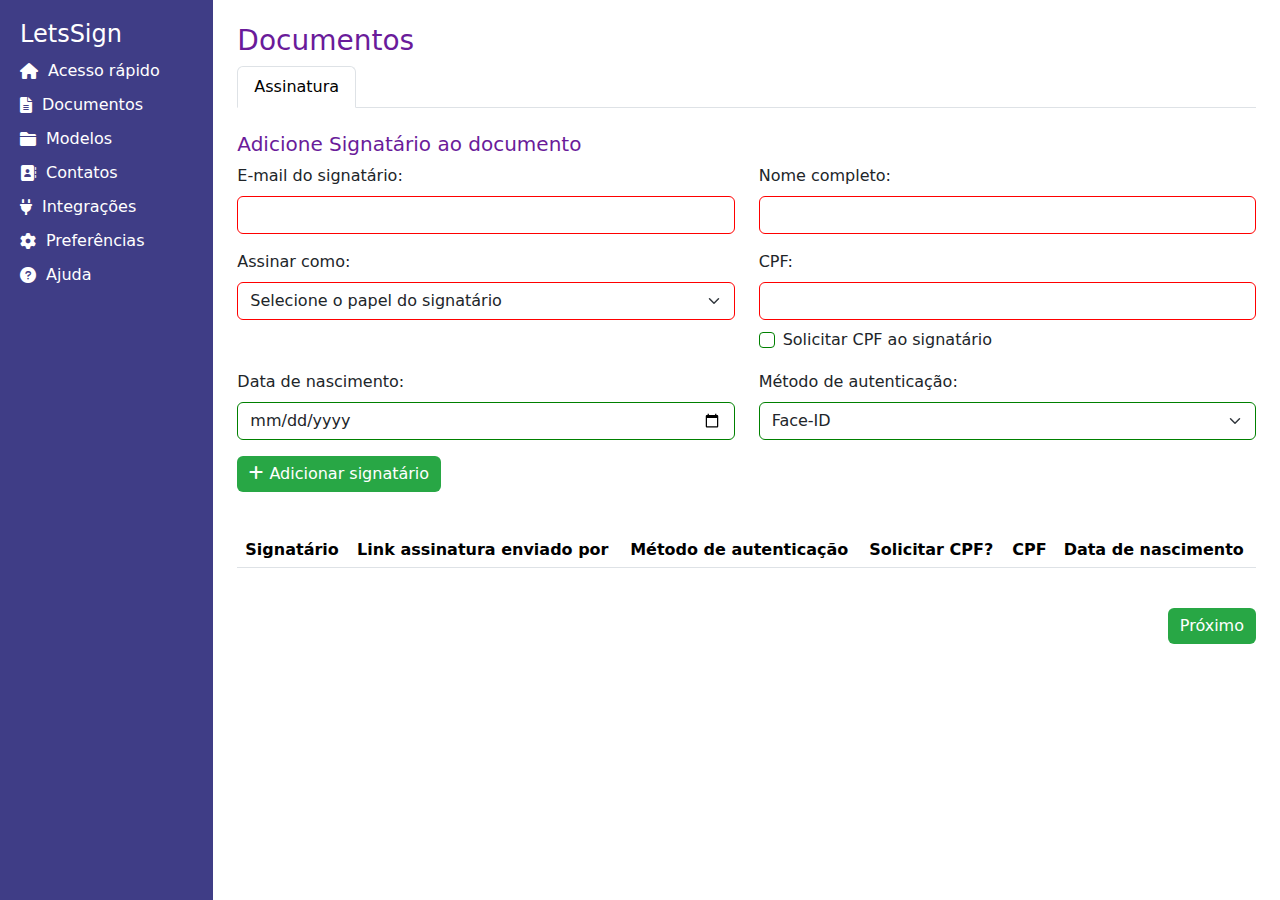
<file: index.html>
<!-- Adicione Font Awesome para os ícones -->

<head>
  <meta name="viewport" content="width=device-width, initial-scale=1.0">
  <meta name="description" content="Sistema de autenticação e assinatura digital com Face-ID.">

  <link href="https://cdn.jsdelivr.net/npm/bootstrap@5.3.0-alpha3/dist/css/bootstrap.min.css" rel="stylesheet">
  <link href="https://cdnjs.cloudflare.com/ajax/libs/font-awesome/6.0.0-beta3/css/all.min.css" rel="stylesheet">
  <link rel="stylesheet" href="/css/index.css">

</head>

<body>
  <div class="container-fluid">
    <div class="row">
      <!-- Sidebar -->
      <div class="col-md-2 sidebar d-none d-md-block">
        <h4>LetsSign</h4>
        <a href="#"><i class="fas fa-home"></i> Acesso rápido</a>
        <a href="#"><i class="fas fa-file-alt"></i> Documentos</a>
        <a href="#"><i class="fas fa-folder"></i> Modelos</a>
        <a href="#"><i class="fas fa-address-book"></i> Contatos</a>
        <a href="#"><i class="fas fa-plug"></i> Integrações</a>
        <a href="#"><i class="fas fa-cog"></i> Preferências</a>
        <a href="#"><i class="fas fa-question-circle"></i> Ajuda</a>
      </div>

      <!-- Main Content -->
      <div class="col-md-10 col-12 p-4">
        <h3 class="text-purple">Documentos</h3>
        <ul class="nav nav-tabs">

          <li class="nav-item">
            <a class="nav-link active" href="#">Assinatura</a>
          </li>

        </ul>

        <div class="form-section mt-4">
          <h5 class="text-purple">Adicione Signatário ao documento</h5>
          <form id="signatoryForm">
            <div class="row mb-3">
              <div class="col-md-6">
                <label for="email" class="form-label">E-mail do signatário:</label>
                <input type="email" class="form-control" id="email" required>
              </div>
              <div class="col-md-6">
                <label for="name" class="form-label">Nome completo:</label>
                <input type="text" class="form-control" id="name" required>
              </div>
            </div>
            <div class="row mb-3">
              <div class="col-md-6">
                <label for="role" class="form-label">Assinar como:</label>
                <select class="form-select" id="role" required>
                  <option value="">Selecione o papel do signatário</option>
                  <option value="parte">Parte</option>
                  <option value="testemunha">Testemunha</option>
                </select>
              </div>
              <div class="col-md-6">
                <label for="cpf" class="form-label">CPF:</label>
                <input type="text" class="form-control" id="cpf" required>
                <div class="form-check mt-2">
                  <input class="form-check-input" type="checkbox" id="requestCpf">
                  <label class="form-check-label" for="requestCpf">Solicitar CPF ao signatário</label>
                </div>
              </div>
            </div>
            <div class="row mb-3">
              <div class="col-md-6">
                <label for="birthdate" class="form-label">Data de nascimento:</label>
                <input type="date" class="form-control" id="birthdate">
              </div>
              <div class="col-md-6">
                <label for="authMethod" class="form-label">Método de autenticação:</label>
                <select class="form-select" id="authMethod" required>
                  <option value="face-id">Face-ID</option>
                  <option value="sms">SMS</option>
                  <option value="email">E-mail</option>
                </select>
              </div>
            </div>
            <button type="button" class="btn btn-success"><i class="fas fa-plus"></i> Adicionar signatário</button>
          </form>
        </div>
        <div class="table-responsive">
          <table class="table mt-4">
            <thead>
              <tr>
                <th>Signatário</th>
                <th>Link assinatura enviado por</th>
                <th>Método de autenticação</th>
                <th>Solicitar CPF?</th>
                <th>CPF</th>
                <th>Data de nascimento</th>
              </tr>
            </thead>
            <tbody id="signatoryTable">
              <!-- Signatories will be added here dynamically -->
            </tbody>
          </table>
        </div>

        <div class="d-flex justify-content-end mt-4">
          <a href="/sign.html" class="btn btn-success ">Próximo</a>
        </div>
      </div>
    </div>
  </div>
  <script src="/js/script.js"></script>
</body>
</file>
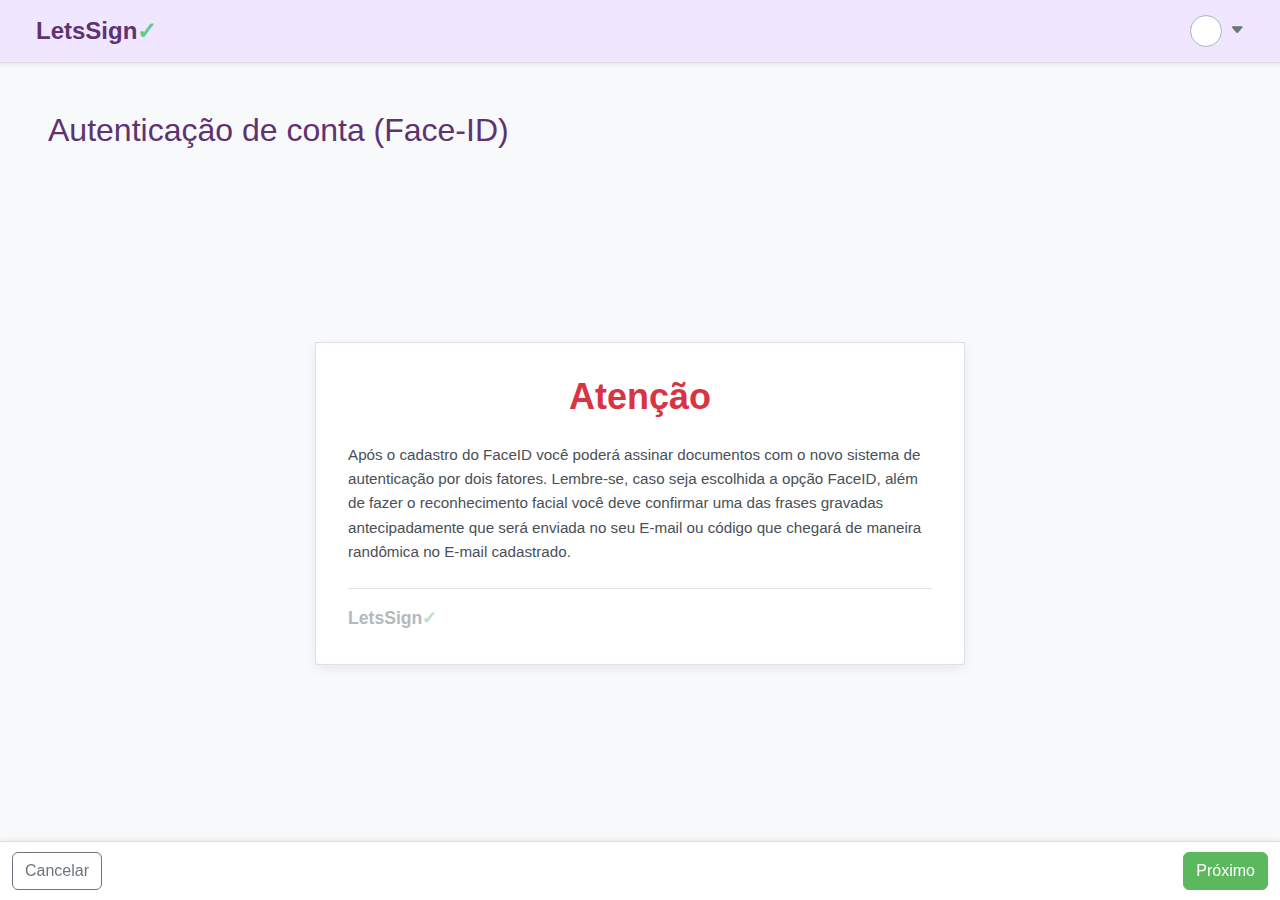
<file: sign.html>
<!DOCTYPE html>
<html lang="pt-BR">

<head>
  <meta charset="UTF-8">
  <meta name="viewport" content="width=device-width, initial-scale=1.0">
  <title>Autenticação de Conta</title>
  <link href="https://cdn.jsdelivr.net/npm/bootstrap@5.3.3/dist/css/bootstrap.min.css" rel="stylesheet"
    integrity="sha384-QWTKZyjpPEjISv5WaRU9OFeRpok6YctnYmDr5pNlyT2bRjXh0JMhjY6hW+ALEwIH" crossorigin="anonymous">
  <link href="https://cdn.jsdelivr.net/npm/bootstrap-icons@1.11.3/font/bootstrap-icons.min.css" rel="stylesheet">
  <link rel="stylesheet" href="/css/sign.css">

</head>

<body>

  <header class="header-custom shadow-sm">
    <div class="container-fluid d-flex justify-content-between align-items-center">
      <span class="logo-header">LetsSign<span class="check-mark">✓</span></span>
      <div class="profile-section d-flex align-items-center">
        <div class="profile-icon me-2"></div>
        <i class="bi bi-caret-down-fill"></i>
      </div>
    </div>
  </header>

  <div>
    <h2 class="page-title-custom text-start m-md-5">Autenticação de conta (Face-ID)</h2>
  </div>

  <main id="main-content" class="main-content py-4">

    <div class="card attention-card">

      <div class="card-body border">
        <h3 class="attention-title">Atenção</h3>
        <p>
          Após o cadastro do FaceID você poderá assinar documentos com o novo sistema de autenticação
          por dois fatores. Lembre-se, caso seja escolhida a opção FaceID, além de fazer o reconhecimento
          facial você deve confirmar uma das frases gravadas antecipadamente que será enviada no seu E-mail ou
          código que chegará de maneira randômica no E-mail cadastrado.
        </p>
        <div class="d-flex justify-content-between align-items-center mt-4 pt-3 border-top">
          <span class="logo-in-card opacity-50">LetsSign<span class="check-mark">✓</span></span>
        </div>
      </div>
    </div>
  </main>

  <div class="toast-container position-fixed bbottom-0 start-50 translate-middle-x">
    <div id="stepToast" class="toast align-items-center text-bg-primary border-0" role="alert" aria-live="assertive"
      aria-atomic="true">
      <div class="d-flex">
        <div class="toast-body">
          Você chegou ao final do processo!
        </div>
        <button type="button" class="btn-close btn-close-white me-2 m-auto" data-bs-dismiss="toast"
          aria-label="Close"></button>
      </div>
    </div>
  </div>

  <footer class="footer-buttons fixed-bottom">
    <div class="container-fluid d-flex justify-content-between align-items-center">
      <a href="/index.html" class="btn btn-outline-secondary">Cancelar</a>
      <button id="next-button" class="btn btn-success">Próximo</button>
    </div>
  </footer>

  <script src="https://cdn.jsdelivr.net/npm/bootstrap@5.3.3/dist/js/bootstrap.bundle.min.js"></script>
  <script src="/js/script.js"></script>

</body>

</html>
</file>
<file: css/index.css>
/* ######### Estilização do index ######### */

/* Estilo para a barra lateral */
.sidebar {
  background-color: #3f3d86;
  color: white;
  height: 100vh;
  padding: 20px;
}

.sidebar a {
  color: white;
  text-decoration: none;
  display: flex;
  align-items: center;
  margin: 10px 0;
}

.sidebar a i {
  margin-right: 10px;
}

.sidebar a:hover {
  text-decoration: underline;
}

/* Estilo para os botões */
.btn-success {
  background-color: #28a745;
  border: none;
}

.btn-success:hover {
  background-color: #218838;
}

.btn-danger {
  background-color: #ff4d4d;
  border: none;
}

.btn-danger:hover {
  background-color: #e60000;
}

/* Estilo para o texto roxo */
.text-purple {
  color: #6a1b9a;
}

/* Estilo para a tabela */
.table th,
.table td {
  vertical-align: middle;
}

/* Validação de campos */
input:invalid,
select:invalid {
  border-color: red;
}

input:valid,
select:valid {
  border-color: green;
}

/* ########## Estilização do do Step-1 ############ */

/* Estilo para o cabeçalho */
header .logo {
  font-size: 1.5rem;
  font-weight: bold;
  color: #3f3d86;
}

/* Estilo para o título principal */
main h2 {
  font-size: 1.8rem;
  font-weight: bold;
}

/* Estilo para a caixa de alerta */
.alert-box {
  background-color: #f8f9fa;
  border: 1px solid #dee2e6;
  border-radius: 8px;
  max-width: 600px;
}

.alert-box h3 {
  font-size: 1.5rem;
  font-weight: bold;
}

.alert-box p {
  font-size: 1rem;
  line-height: 1.5;
  color: #333;
}

/* Estilo para os botões */
.btn-success {
  background-color: #28a745;
  border: none;
}

.btn-success:hover {
  background-color: #218838;
}

.btn-danger {
  background-color: #ff4d4d;
  border: none;
}

.btn-danger:hover {
  background-color: #e60000;
}
</file>
<file: css/sign.css>
:root {
  --header-bg: #f0e6ff;
  /* Lilás bem claro para o header */
  --title-color: #5e3370;
  /* Roxo escuro para o título da página */
  --attention-red: #d93444;
  /* Vermelho para "Atenção" */
  --button-green: #63c98a;
  /* Verde para botões "Prosseguir" e "Próximo" */
  --logo-color-header: #5e3370;
  --logo-color-card: #6c757d;
  /* Cinza para o logo dentro do card */
  --page-main-bg: #f8f9fa;
  /* Cinza muito claro para o fundo principal (atrás do card) */
  --card-bg: #ffffff;
  --cancel-text-color: #d93444;
  --cancel-border-color: #ced4da;
  --profile-icon-bg: #ffffff;
  --profile-icon-border: #adb5bd;
  --profile-dropdown-color: #6c757d;
}

body {
  font-family: -apple-system, BlinkMacSystemFont, 'Segoe UI', Roboto,
    'Helvetica Neue', Arial, sans-serif;
  background-color: var(--page-main-bg);
  display: flex;
  flex-direction: column;
  min-height: 100vh;
  padding-bottom: 90px;
  /* Espaço para o footer fixo */
}

.header-custom {
  background-color: var(--header-bg);
  padding: 0.8rem 1.5rem;
  /* Aumentado o padding lateral */
  border-bottom: 1px solid #ddd;
  /* Adiciona uma borda sutil */
}

.logo-header {
  font-weight: bold;
  font-size: 1.5rem;
  color: var(--logo-color-header);
}

.logo-header .check-mark {
  color: var(--button-green);
}

.profile-section .profile-icon {
  width: 32px;
  height: 32px;
  background-color: var(--profile-icon-bg);
  border: 1px solid var(--profile-icon-border);
  border-radius: 50%;
}

.profile-section .bi-caret-down-fill {
  color: var(--profile-dropdown-color);
  font-size: 0.9rem;
}

.page-title-custom {
  color: var(--title-color);
  font-weight: 500;
  margin-top: 2rem;
  /* Aumenta a margem superior */
  margin-bottom: 1.5rem;
  /* Aumenta a margem inferior */
}

.attention-card {
  background-color: var(--card-bg);
  border: none;
  /* Remove a borda padrão do card */
  border-radius: 0.5rem;
  /* Bordas levemente arredondadas */
  max-width: 650px;
  /* Aumenta a largura máxima */
  width: 90%;
  margin-left: auto;
  margin-right: auto;
}

.attention-card .card-body {
  padding: 2rem;
  /* Aumenta o padding interno */
}

.attention-title {
  color: var(--attention-red);
  font-weight: bold;
  font-size: 2.25rem;
  /* Aumenta o tamanho da fonte */
  text-align: center;
  margin-bottom: 1.5rem;
}

.attention-card p {
  font-size: 0.95rem;
  /* Ajusta o tamanho da fonte do parágrafo */
  line-height: 1.6;
  color: #495057;
  /* Cor de texto um pouco mais escura */
}

.logo-in-card {
  font-weight: bold;
  color: var(--logo-color-card);
  font-size: 1.1rem;
}

.logo-in-card .check-mark {
  color: var(--button-green);
}

.btn-prosseguir {
  background-color: var(--button-green);
  border-color: var(--button-green);
  color: white;
  font-weight: 500;
  padding: 0.5rem 1.5rem;
}

.btn-prosseguir:hover {
  background-color: darken(var(--button-green), 10%);
  border-color: darken(var(--button-green), 10%);
  color: white;
}

.footer-buttons {
  background-color: #ffffff;
  /* Fundo branco para o rodapé */
  padding: 1rem 1.5rem;
  /* Padding ajustado */
  border-top: 1px solid #e0e0e0;
  /* Borda superior sutil */
}

.btn-cancelar {
  background-color: #f8f9fa;
  /* Fundo cinza claro */
  border: 1px solid var(--cancel-border-color);
  color: var(--cancel-text-color);
  font-weight: 500;
  padding: 0.6rem 1.5rem;
}

.btn-cancelar:hover {
  background-color: #e9ecef;
  color: var(--cancel-text-color);
}

.btn-proximo {
  background-color: var(--button-green);
  border-color: var(--button-green);
  color: white;
  font-weight: 500;
  padding: 0.6rem 1.8rem;
  /* Um pouco mais de padding horizontal */
}

.btn-proximo:hover {
  background-color: darken(var(--button-green), 10%);
  border-color: darken(var(--button-green), 10%);
  color: white;
}

/* Ajustes para o conteúdo principal ocupar o espaço e centralizar */
.main-content {
  flex-grow: 1;
  display: flex;
  flex-direction: column;
  align-items: center;
  /* Centraliza horizontalmente o título e o card */
  justify-content: center;
  /* Centraliza verticalmente (se houver espaço) */
  width: 100%;
  padding-bottom: 2rem;
  /* Espaço antes do rodapé fixo */
}

/* Adiciona sombra sutil ao card e botões do rodapé para profundidade */
.attention-card {
  box-shadow: 0 0.25rem 0.75rem rgba(0, 0, 0, 0.07);
}

.footer-buttons {
  box-shadow: 0 -0.125rem 0.25rem rgba(0, 0, 0, 0.05);
}

.card-custom {
  border-radius: 15px;
  padding: 20px;
  box-shadow: 0 4px 6px rgba(0, 0, 0, 0.1);
}

.mic-icon {
  width: 50px;
  height: 50px;
  border: 2px solid #ccc;
  border-radius: 50%;
  display: flex;
  align-items: center;
  justify-content: center;
  margin-right: 15px;
}

.mic-icon i {
  font-size: 24px;
  color: #555;
}

.instruction-text {
  font-size: 16px;
  font-weight: 500;
}

.footer-buttons {
  background-color: #fff;
  padding: 10px 0;
  border-top: 1px solid #ddd;
}

.btn-danger {
  background-color: #d9534f;
  border-color: #d9534f;
}

.btn-success {
  background-color: #5cb85c;
  border-color: #5cb85c;
}

.note {
  font-size: 14px;
  color: #888;
  margin-top: 10px;
}

.card-custom {
  max-width: 600px;
  margin: 0 auto;
  /border-radius: 15px;
  padding: 20px;
  box-shadow: 0 4px 6px rgba(0, 0, 0, 0.1);
}

.code-inputs .code-box {
  width: 50px;
  height: 50px;
  border: 2px solid #000;
  border-radius: 10px;
  text-align: center;
  font-size: 1.5rem;
  font-weight: bold;
  outline: none;
}

.code-inputs .code-box:focus {
  border-color: #007bff;
  box-shadow: 0 0 5px rgba(0, 123, 255, 0.5);
}

.face-id-image {
  width: 20%;
  height: auto;
  border-radius: 10px;
  margin-bottom: 20px;
  opacity: 0.6;
}
</file>
